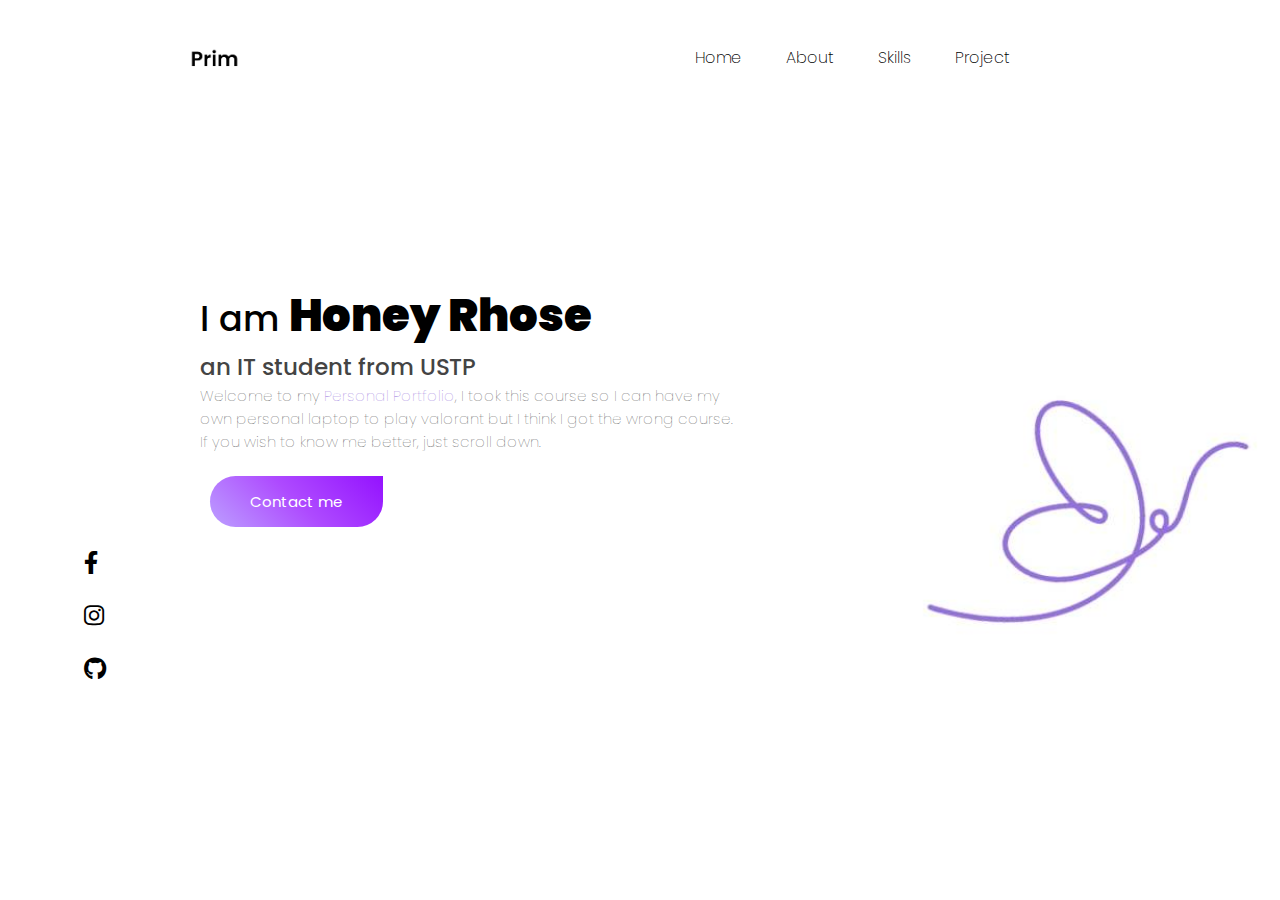
<file: index.html>
<!DOCTYPE html>
<html lang="en">
<head>
    <meta charset="UTF-8">
    <meta http-equiv="X-UA-Compatible" content="IE=edge">
    <meta name="viewport" content="width=device-width, initial-scale=1.0">
    <title>My portfolio</title>

    <!----CSS HERE----->
    <link rel="stylesheet" href="assets/css/style.css">

    <!-----ICONS HERE----->
    <link rel="stylesheet" href="https://cdnjs.cloudflare.com/ajax/libs/font-awesome/6.0.0/css/all.min.css">

    <!------FONT HERE------>
    <link href="https://fonts.googleapis.com/css2?family=Poppins:wght@400;500;600&display=swap" rel="stylesheet">

    <!-------HEAD ICON------>
    <link rel="icon" href="assets/images/head.png">

    <!--------BOOTSTRAP HOBBIES HERE--------->
    <link rel="stylesheet" href="https://cdn.jsdelivr.net/npm/bootstrap-icons@1.10.2/font/bootstrap-icons.css">

</head>
<body>
    <div class="container" id="home">

        <div class="nav-bar">
            <img src="assets/images/prim.png" alt="error">
    
                <nav>
                    <ul>
                        <li><a href="index.html">Home</a></li>
                        <li><a href="./pages/about.html">About</a></li>
                        <li><a href="./pages/skills.html">Skills</a></li>
                        <li><a href="./pages/project.html">Project</a></li>  
                    </ul>
                </nav>
                
    <!--------SOCIAL MEDIA ICONS--------->           
                <div class="socmed">
                    <a href="https://www.facebook.com/primrowseyy/"><i class="fa-brands fa-facebook-f"></i></a>
                    <a href="https://www.instagram.com/invites/contact/?i=1mxf7cdyk6ugd&utm_content=p3b613b"><i class="fa-brands fa-instagram"></i></a>
                    <a href="#"><i class="fa-brands fa-github"></i></a>
                </div>
            </div>

    <!-------BANNER HERE-------->
                <div class="banner">
                    <h1>I am <span>Honey Rhose</span></h1>
                    <h2>an IT student from USTP</h2>
                    <p>Welcome to my <span>Personal Portfolio</span>, I took this course so I can have my<br>own personal laptop to play valorant but I think I got the wrong course.<br> If you wish to know me better, just scroll down.</p>

                    
    <!-------CONTACT--------->
                <div class="contact">
                     <a href="./pages/contact.html" class="btn btn1">Contact me</a>
            </div>
        </div>
</body>
</html>
</file>
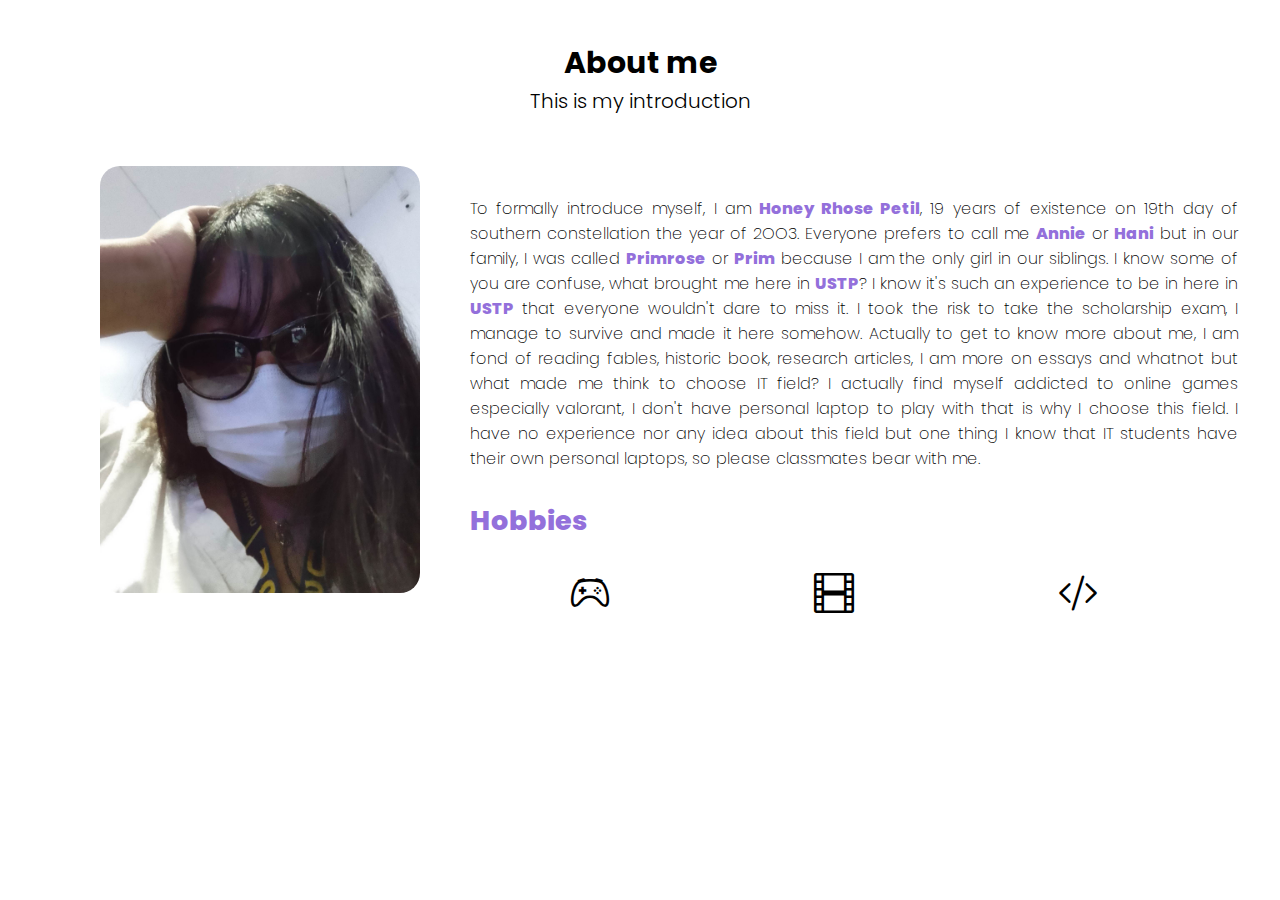
<file: pages/about.html>
<!DOCTYPE html>
<html lang="en">
<head>
    <meta charset="UTF-8">
    <meta http-equiv="X-UA-Compatible" content="IE=edge">
    <meta name="viewport" content="width=device-width, initial-scale=1.0">
    <title>My portfolio</title>

    <!----CSS HERE----->
    <link rel="stylesheet" href="../assets/css/style.css">

    <!-----ICONS HERE----->
    <link rel="stylesheet" href="https://cdnjs.cloudflare.com/ajax/libs/font-awesome/6.0.0/css/all.min.css">

    <!------FONT HERE------>
    <link href="https://fonts.googleapis.com/css2?family=Poppins:wght@400;500;600&display=swap" rel="stylesheet">

    <!-------HEAD ICON------>
    <link rel="icon" href="../assets/images/head.png">

    <!--------BOOTSTRAP HOBBIES HERE--------->
    <link rel="stylesheet" href="https://cdn.jsdelivr.net/npm/bootstrap-icons@1.10.2/font/bootstrap-icons.css">

    <!------PAGES HERE------->
    

</head>
<body>
     <!---------SECTION ABOUT ME------------->         
     <div class="about-me" id="about">
        <h1>About me</h1>
        <p>This is my introduction</p>

        <div class="about-left">
            <div class="about-me-left">
                <img src="../assets/images/prof.jpg" alt="error">
            </div>

        <div class="about-right">
            <p>To formally introduce myself, I am <span>Honey Rhose Petil</span>, 19 years of existence on 19th day of southern constellation the year of 2OO3. Everyone prefers to call me <span> Annie</span> or <span>Hani</span> but in our family, I was called <span>Primrose</span> or <span>Prim</span> because I am the only girl in our siblings. I know some of you are confuse, what brought me here in <span>USTP</span>? I know it's such an experience to be in here in <span>USTP</span> that everyone wouldn't dare to miss it. I took the risk to take the scholarship exam, I manage to survive and made it here somehow. Actually to get to know more about me, I am fond of reading fables, historic book, research articles, I am more on essays and whatnot but what made me think to choose IT field? I actually find myself addicted to online games especially valorant, I don't have personal laptop to play with that is why I choose this field. I have no experience nor any idea about this field but one thing I know that IT students have their own personal laptops, so please classmates bear with me. </p>

            <div class="hobbies">
                <div class="hobbies-list">
                <p>Hobbies</p>
                    <i class="bi bi-controller"></i>
                    <i class="bi bi-film"></i>
                    <i class="bi bi-code-slash"></i>
                </div>
            </div>
        </div>
    </div>
</div>


</body>
</file>
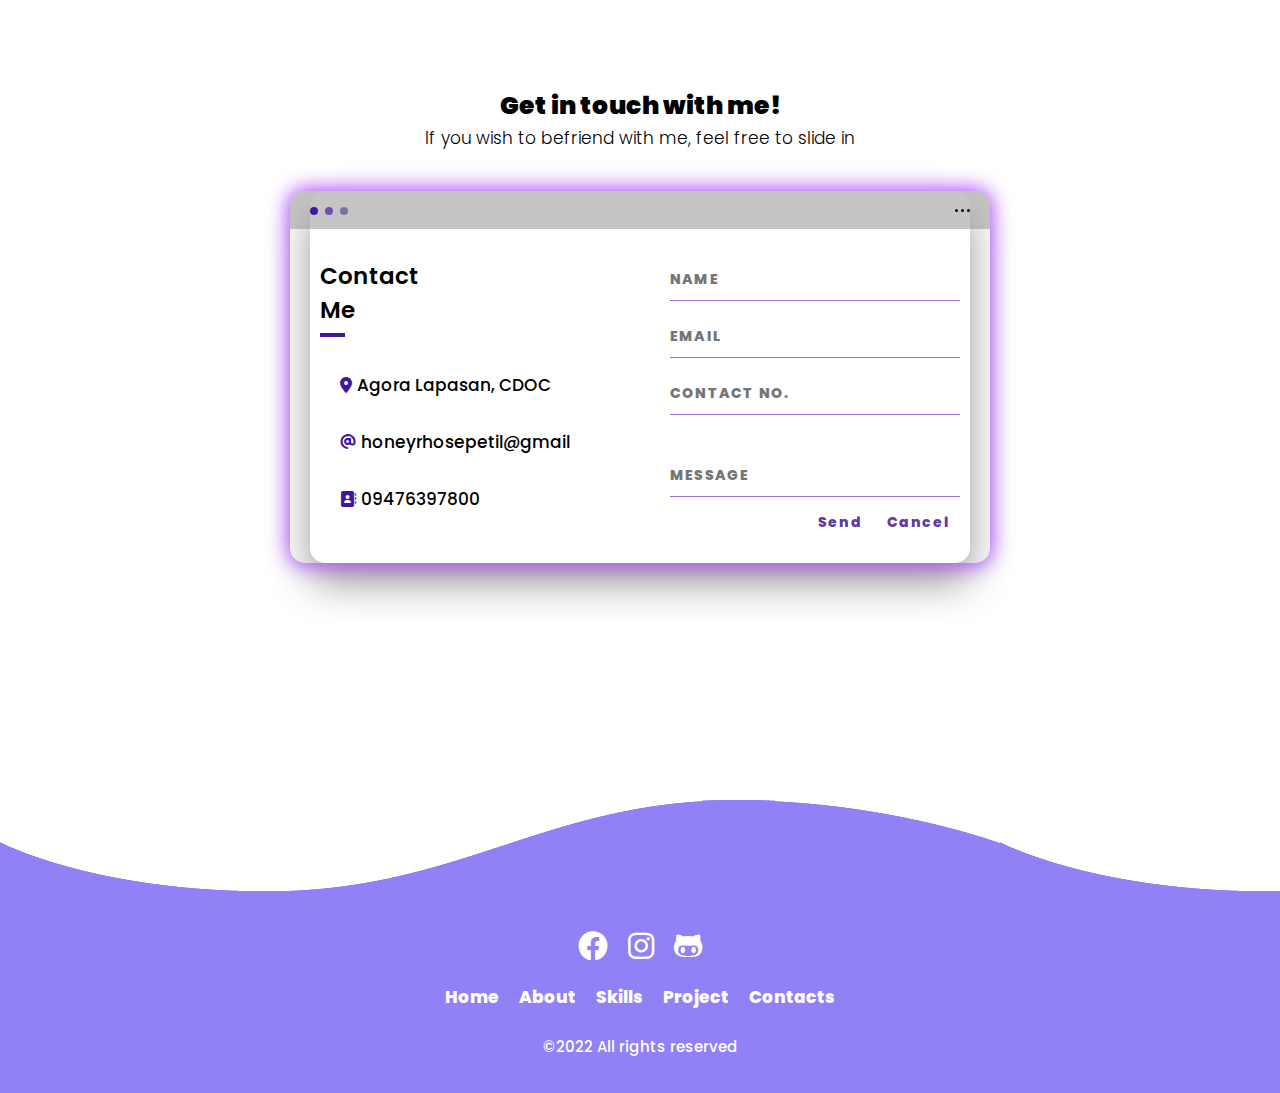
<file: pages/contact.html>
<!DOCTYPE html>
<html lang="en">
<head>
    <meta charset="UTF-8">
    <meta http-equiv="X-UA-Compatible" content="IE=edge">
    <meta name="viewport" content="width=device-width, initial-scale=1.0">
    <title>My portfolio</title>

    <!----CSS HERE----->
    <link rel="stylesheet" href="../assets/css/style.css">

    <!-----ICONS HERE----->
    <link rel="stylesheet" href="https://cdnjs.cloudflare.com/ajax/libs/font-awesome/6.0.0/css/all.min.css">

    <!------FONT HERE------>
    <link href="https://fonts.googleapis.com/css2?family=Poppins:wght@400;500;600&display=swap" rel="stylesheet">

    <!-------HEAD ICON------>
    <link rel="icon" href="../assets/images/head.png">

    <!--------BOOTSTRAP HOBBIES HERE--------->
    <link rel="stylesheet" href="https://cdn.jsdelivr.net/npm/bootstrap-icons@1.10.2/font/bootstrap-icons.css">

</head>
<body>
<!----------CONTACT SECTION---------->
<div class="contact-me" id="contact">
    <div class="contact">
        <h1>Get in touch with me!</h1>
        <p>If you wish to befriend with me, feel free to slide in</p>
        <div class="screen">
            <div class="screen-header">
                <div class="screen-header-left">
                    <div class="screen-header-button close"></div>
                    <div class="screen-header-button maximize"></div>
                    <div class="screen-header-button minimize"></div>
                </div>

                <div class="screen-header-right">
                    <div class="screen-header-ellipsis"></div>
                    <div class="screen-header-ellipsis"></div>
                    <div class="screen-header-ellipsis"></div>
                </div>
            </div>
            <div class="screen-body">
                <div class="screen-body-item left">
                    <div class="app-title">
                        <span>Contact</span>
                        <span>Me</span>
                    </div>
                    <div class="app-contact">
                        <i class="fa-solid fa-location-dot"><span>Agora Lapasan, CDOC</span></i>
                        <br>
                        <i class="fa-solid fa-at"><span>honeyrhosepetil@gmail</span></i>
                        <br>
                        <i class="fa-solid fa-address-book"><span>09476397800</span></i>
                    </div>
                </div>
            <div class="screen-body-item">

                <div class="app-form-group">
                    <input class="app-form-control" type="text" name="" placeholder="NAME">
                </div>

                <div class="app-form-group">
                    <input class="app-form-control" type="text" name="" placeholder="EMAIL">
                </div>

                <div class="app-form-group">
                    <input class="app-form-control" type="text" name="" placeholder="CONTACT NO.">
                </div>

                <div class="app-form-group message">
                    <input class="app-form-control" type="text" name="" placeholder="MESSAGE ">
                </div>

                <div class="app-form-group buttons">
                    <button class="app-form-button">Send</button>
                    <button class="app-form-button">Cancel</button>
                </div>
            </div>
            </div>
        </div>
    </div>
</div>
<!------FOOTER SECTION HERE------->
<footer>
    <div class="waves">
        <div class="wave" id="wave1"></div>
        <div class="wave" id="wave2"></div>
        <div class="wave" id="wave3"></div>
        <div class="wave" id="wave4"></div>
    </div>

    <ul class="soc-icons">
        <li><a href="https://www.facebook.com/primrowseyy/"><i class="fa-brands fa-facebook"></i></a></li>
        <li><a href="https://www.instagram.com/invites/contact/?i=1mxf7cdyk6ugd&utm_content=p3b613b"><i class="fa-brands fa-instagram"></i></ion-icon></a></li>
        <li><a href="https://github.com/honeyrhosepetil"><i class="fa-brands fa-github-alt"></i></a></li>
    </ul>

    <ul class="menu">
        <li><a href="../index.html">Home</a></li>
        <li><a href="./about.html">About</a></li>
        <li><a href="./skills.html">Skills</a></li>
        <li><a href="./project.html">Project</a></li>
        <li><a href="./contact.html">Contacts</a></li>
    </ul>
    <p>©2022 All rights reserved</p>
</footer>

</body>
</file>
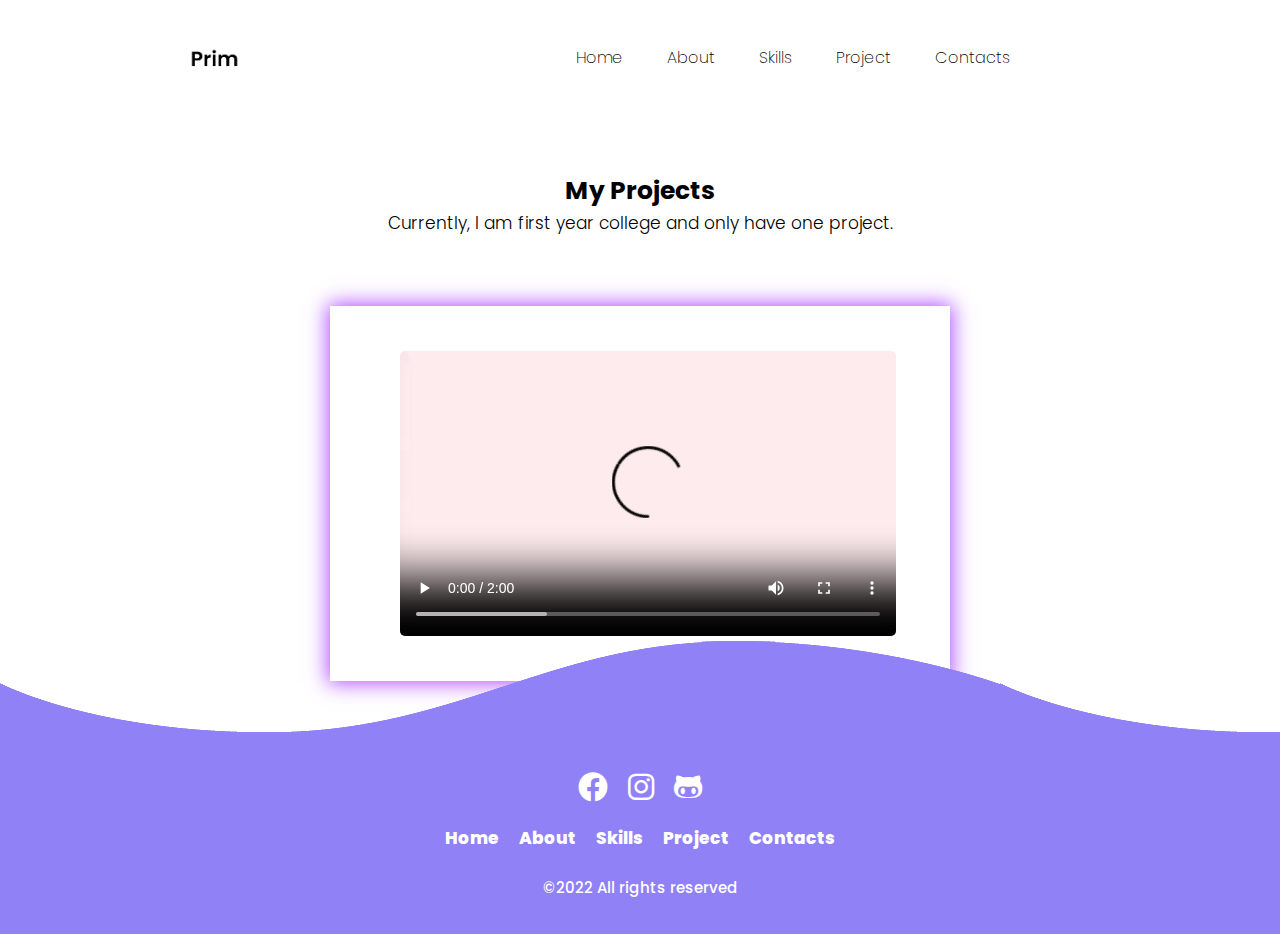
<file: pages/project.html>
<!DOCTYPE html>
<html lang="en">
<head>
    <meta charset="UTF-8">
    <meta http-equiv="X-UA-Compatible" content="IE=edge">
    <meta name="viewport" content="width=device-width, initial-scale=1.0">
    <title>Projects</title>

    <!----CSS HERE----->
    <link rel="stylesheet" href="../assets/css/style.css">

    <!-----ICONS HERE----->
    <link rel="stylesheet" href="https://cdnjs.cloudflare.com/ajax/libs/font-awesome/6.0.0/css/all.min.css">

    <!------FONT HERE------>
    <link href="https://fonts.googleapis.com/css2?family=Poppins:wght@400;500;600&display=swap" rel="stylesheet">

    <!-------HEAD ICON------>
    <link rel="icon" href="assets/images/head.png">

    <!--------BOOTSTRAP HOBBIES HERE--------->
    <link rel="stylesheet" href="https://cdn.jsdelivr.net/npm/bootstrap-icons@1.10.2/font/bootstrap-icons.css">

</head>
<body>
    <div class="nav-bar">
        <img src="../assets/images/prim.png" alt="error">

            <nav>
                <ul>
                    <li><a href="../index.html">Home</a></li>
                    <li><a href="about.html">About</a></li>
                    <li><a href="skills.html">Skills</a></li>
                    <li><a href="project.html">Project</a></li> 
                    <li><a href="./contact.html">Contacts</a></li> 
                </ul>
            </nav> 
            
     <!---------PRPOJECT SECTION---------->

     <div class="row" id="project">
        <h1>My Projects</h1>
        <p>Currently, I am first year college and only have one project.</p>

            <div class="col">
                <div class="box">
                    <video controls src="../assets/images/project.mp4"></video>
                </div>
            </div>
    </div>

    <!------FOOTER SECTION HERE------->
<footer>
    <div class="waves">
        <div class="wave" id="wave1"></div>
        <div class="wave" id="wave2"></div>
        <div class="wave" id="wave3"></div>
        <div class="wave" id="wave4"></div>
    </div>

    <ul class="soc-icons">
        <li><a href="https://www.facebook.com/primrowseyy/"><i class="fa-brands fa-facebook"></i></a></li>
        <li><a href="https://www.instagram.com/invites/contact/?i=1mxf7cdyk6ugd&utm_content=p3b613b"><i class="fa-brands fa-instagram"></i></ion-icon></a></li>
        <li><a href="https://github.com/honeyrhosepetil"><i class="fa-brands fa-github-alt"></i></a></li>
    </ul>

    <ul class="menu">
        <li><a href="../index.html">Home</a></li>
        <li><a href="./about.html">About</a></li>
        <li><a href="./skills.html">Skills</a></li>
        <li><a href="./project.html">Project</a></li>
        <li><a href="./contact.html">Contacts</a></li>
    </ul>
    <p>©2022 All rights reserved</p>
</footer>
</body>
</file>
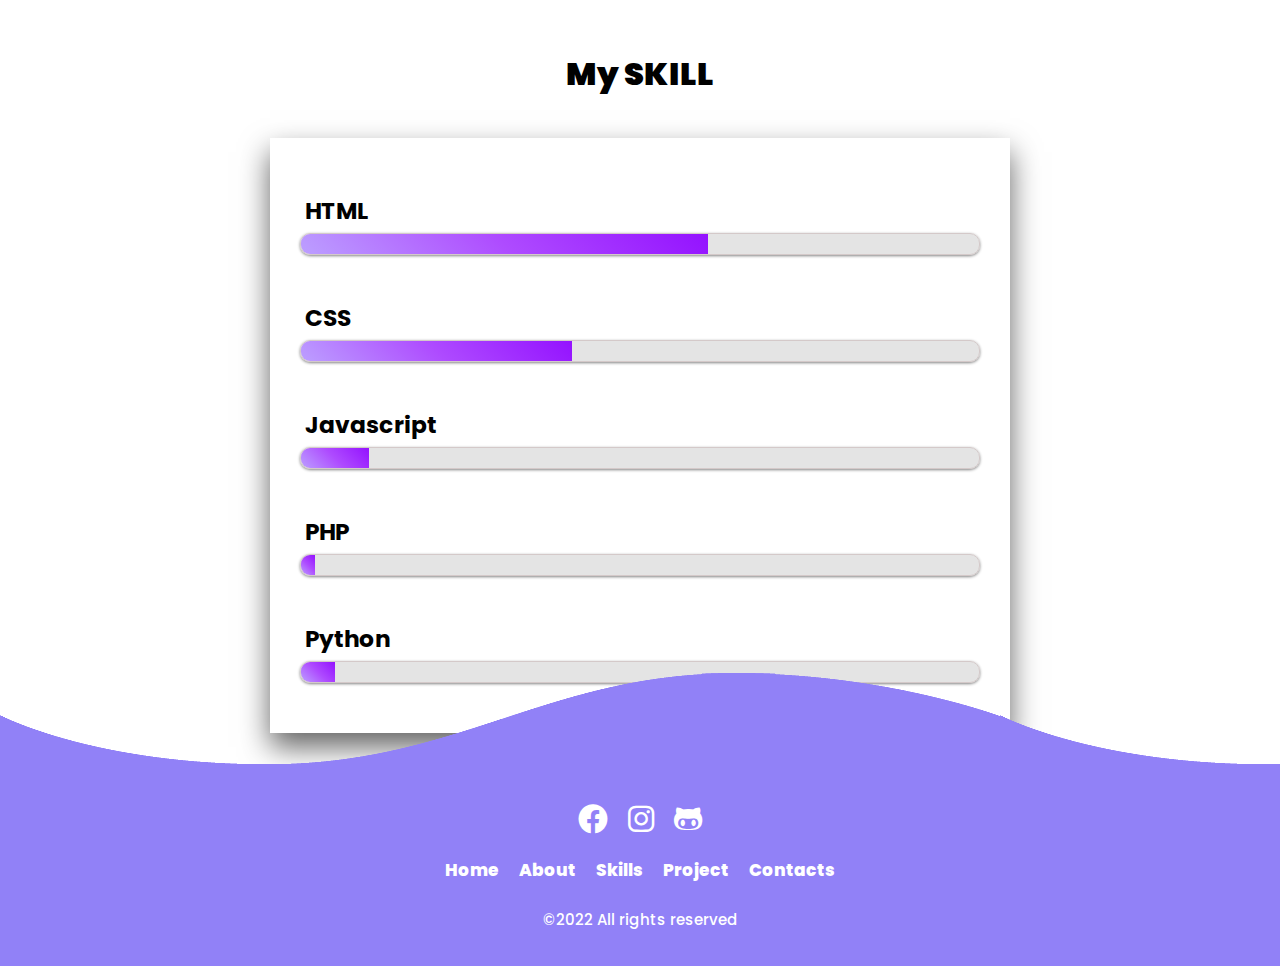
<file: pages/skills.html>
<!DOCTYPE html>
<html lang="en">
<head>
    <meta charset="UTF-8">
    <meta http-equiv="X-UA-Compatible" content="IE=edge">
    <meta name="viewport" content="width=device-width, initial-scale=1.0">
    <title>My portfolio</title>

    <!----CSS HERE----->
    <link rel="stylesheet" href="../assets/css/style.css">

    <!-----ICONS HERE----->
    <link rel="stylesheet" href="https://cdnjs.cloudflare.com/ajax/libs/font-awesome/6.0.0/css/all.min.css">

    <!------FONT HERE------>
    <link href="https://fonts.googleapis.com/css2?family=Poppins:wght@400;500;600&display=swap" rel="stylesheet">

    <!-------HEAD ICON------>
    <link rel="icon" href="../assets/images/head.png">

    <!--------BOOTSTRAP HOBBIES HERE--------->
    <link rel="stylesheet" href="https://cdn.jsdelivr.net/npm/bootstrap-icons@1.10.2/font/bootstrap-icons.css">

    <!------PAGES HERE------->
    

</head>
<body>
        <!----------SKILLS SECTION---------->
        <div class="skills-me" id="skills">
            <h1>My SKILL</h1>

            <div class="skill">
                <div class="skill-list">
                    <li><h3>HTML</h3>
                        <span class="bar"><span class="html"></span></span>
                    </li>

                    <li><h3>CSS</h3>
                        <span class="bar"><span class="css"></span></span>
                    </li>

                    <li><h3>Javascript</h3>
                        <span class="bar"><span class="javascript"></span></span>
                    </li>

                    <li><h3>PHP</h3>
                        <span class="bar"><span class="php"></span></span>
                    </li>

                    <li><h3>Python</h3>
                        <span class="bar"><span class="python"></span></span>
                    </li>
                </div>
            </div>
        </div>

        <!------FOOTER SECTION HERE------->
<footer>
    <div class="waves">
        <div class="wave" id="wave1"></div>
        <div class="wave" id="wave2"></div>
        <div class="wave" id="wave3"></div>
        <div class="wave" id="wave4"></div>
    </div>

    <ul class="soc-icons">
        <li><a href="https://www.facebook.com/primrowseyy/"><i class="fa-brands fa-facebook"></i></a></li>
        <li><a href="https://www.instagram.com/invites/contact/?i=1mxf7cdyk6ugd&utm_content=p3b613b"><i class="fa-brands fa-instagram"></i></ion-icon></a></li>
        <li><a href="https://github.com/honeyrhosepetil"><i class="fa-brands fa-github-alt"></i></a></li>
    </ul>

    <ul class="menu">
        <li><a href="../index.html">Home</a></li>
        <li><a href="./about.html">About</a></li>
        <li><a href="./skills.html">Skills</a></li>
        <li><a href="./project.html">Project</a></li>
        <li><a href="./contact.html">Contacts</a></li>
    </ul>
    <p>©2022 All rights reserved</p>
</footer>
</body>
</file>
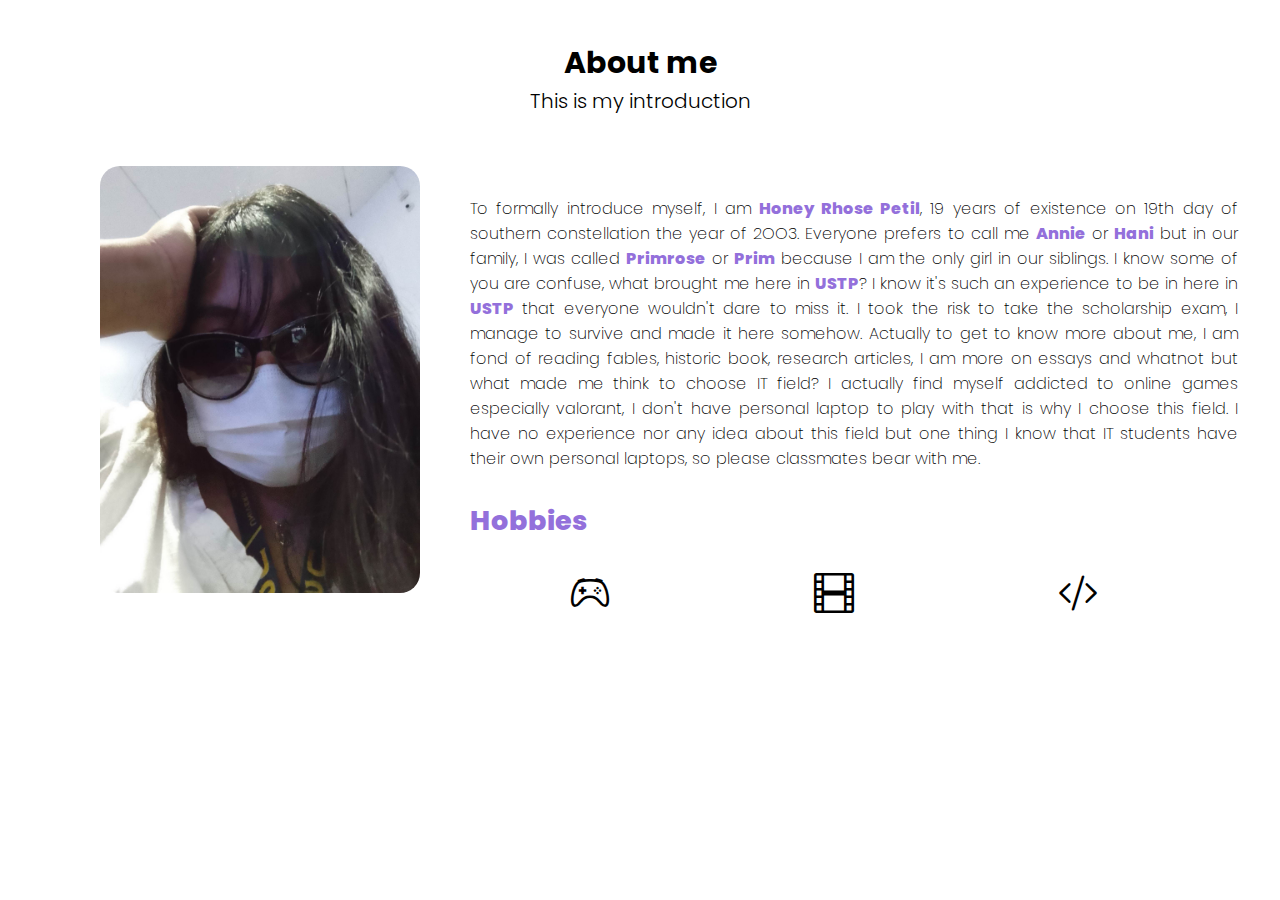
<file: assets/page/abouts.html>
<!DOCTYPE html>
<html lang="en">
<head>
    <meta charset="UTF-8">
    <meta http-equiv="X-UA-Compatible" content="IE=edge">
    <meta name="viewport" content="width=device-width, initial-scale=1.0">
    <title>My portfolio</title>

    <!----CSS HERE----->
    <link rel="stylesheet" href="../css/style.css">

    <!-----ICONS HERE----->
    <link rel="stylesheet" href="https://cdnjs.cloudflare.com/ajax/libs/font-awesome/6.0.0/css/all.min.css">

    <!------FONT HERE------>
    <link href="https://fonts.googleapis.com/css2?family=Poppins:wght@400;500;600&display=swap" rel="stylesheet">

    <!-------HEAD ICON------>
    <link rel="icon" href="../images/head.png">

    <!--------BOOTSTRAP HOBBIES HERE--------->
    <link rel="stylesheet" href="https://cdn.jsdelivr.net/npm/bootstrap-icons@1.10.2/font/bootstrap-icons.css">

</head>
<body>
         <!---------SECTION ABOUT ME------------->         
         <div class="about-me" id="about">
            <h1>About me</h1>
            <p>This is my introduction</p>
    
            <div class="about-left">
                <div class="about-me-left">
                    <img src="../images/prof.jpg" alt="error">
                </div>
    
            <div class="about-right">
                <p>To formally introduce myself, I am <span>Honey Rhose Petil</span>, 19 years of existence on 19th day of southern constellation the year of 2OO3. Everyone prefers to call me <span> Annie</span> or <span>Hani</span> but in our family, I was called <span>Primrose</span> or <span>Prim</span> because I am the only girl in our siblings. I know some of you are confuse, what brought me here in <span>USTP</span>? I know it's such an experience to be in here in <span>USTP</span> that everyone wouldn't dare to miss it. I took the risk to take the scholarship exam, I manage to survive and made it here somehow. Actually to get to know more about me, I am fond of reading fables, historic book, research articles, I am more on essays and whatnot but what made me think to choose IT field? I actually find myself addicted to online games especially valorant, I don't have personal laptop to play with that is why I choose this field. I have no experience nor any idea about this field but one thing I know that IT students have their own personal laptops, so please classmates bear with me. </p>
    
                <div class="hobbies">
                    <div class="hobbies-list">
                    <p>Hobbies</p>
                        <i class="bi bi-controller"></i>
                        <i class="bi bi-film"></i>
                        <i class="bi bi-code-slash"></i>
                    </div>
                </div>
            </div>
        </div>
    </div>
</body>
</file>
<file: assets/css/style.css>
/*my font*/
@import url('https://fonts.googleapis.com/css2?family=Poppins:wght@400;500;600&display=swap');
*{
    margin: 0;
    padding: 0;
}
html{
    scroll-behavior: smooth;
}
.container{
    height: 100vh;
    width: 100%;
    background-image: url(../images/bg.jpg);
    background-position: center;
    background-size: cover;
    margin-right: 5%;
    box-sizing: border-box;
    position: relative;
}
/*logo*/
.nav-bar img{
    width: 130px;
    margin-top: 21px;
    margin-left: 150px;
}
/*nav*/
.nav-bar{
    margin: auto;
    width: 100%;
}
nav{
    margin-top: 35px;
    float: right;
    margin-right: 250px;
}
nav ul li{
    display: inline-block;
    list-style: none;
    text-decoration: none;
    margin: 10px 20px;
    font-size: 16px;
}
nav ul li a{
    text-decoration: none;
    font-family: 'Poppins', sans-serif;
    color: black;
    padding: 20 20px 20 20px;
    font-weight: 200;
}
nav ul li a::after{
    content: "";
    width: 0;
    height: 2px;
    background-color: #4015a3;
    margin: auto;
    display: block;
    transition: all 0.5s ease;
}
nav ul li a:hover::after{
    width: 100%;
    transition: width 0.3s linear;
}

.socmed{
    position: absolute;
    bottom: 20%;
    left: 5%;
    color: #fff;
    display: block;
    margin: 25px 5px; 
    width: 25px;  
}
.socmed i{
    font-size: 23px;
    padding: 15px 5px 15px 15px;
    color: rgb(0, 0, 0);
}
.socmed i:hover{
    color: #4015a3;
}
/*banner*/
.banner{
    text-align: left;
    margin-left: 200px;
    margin-top: 180px;
}
.banner h1{
    font-size: 35px;
    font-family: 'Poppins', sans-serif;
    font-weight:  500;
}
.banner h1 span{
    font-size: 45px;
    font-family: 'Poppins', sans-serif;
    font-weight:  900;
    color: #000000;
}
.banner h2{
    color: #444444;
    font-size: 23px;
    font-family: 'Poppins', sans-serif;
    font-weight:  500;  
}
.banner p{
    color: #444444;
    font-size: 15px;
    font-family: 'Poppins', sans-serif;
    font-weight:  100;
    margin-bottom: 13px;
}
.banner p span{
    color: #9370DB;
}

/*BUTTON SECTION CONTACT ME*/
.btn{
    display: inline-block;
    text-decoration: none;
    padding: 14px 40px;
    background-image: linear-gradient(45deg, rgb(188, 159, 255), rgb(174, 75, 255), rgb(148, 18, 255));
    color: rgb(255, 255, 255);
    font-family: 'Poppins', sans-serif;
    font-weight: 400;
    font-size: 15px;
    border-radius: 30px;
    border-top-right-radius: 0;
    transition: 0.5s;
}
.btn:hover{
    border-top-right-radius: 30px;
}

/*ABOUT SECTION*/
.about-me{
    margin: 0;
    padding: 0;
    width: 100%;
    min-height: 100vh;
    overflow: hidden;
    box-sizing: border-box;
    background-color: rgb(255, 255, 255);
}
.about-me h1{
    margin-top: 40px;
    font-size: 30px;
    font-family: 'Poppins', sans-serif;
    font-weight: 700;
    text-align: center;
}
.about-me p{
    font-size: 20px;
    font-family: 'Poppins', sans-serif;
    font-weight: 300;
    text-align: center;
}
.about-left{
    width: 100%;
    padding: 50px 50px;
}
.about-me-left{
    width: 25%;
    float: left;
    margin-left: 50px;
}
.about-me-left img{
    width: 100%;
    height: auto;
    border-radius: 20px;
}
.about-right{
    width: 60%;
    float: left;
    margin-left: 50px;
    margin-right: 50px;
}
.about-right p{
    font-size: 16px;
    text-align: justify;
    margin-top: 30px;
    margin-bottom: 30px;
    font-family: 'Poppins', sans-serif;
    font-weight: 200;
}
.about-right p span{
    color: #9370DB;
    font-weight: 800;
}
.hobbies{
    margin: 0;
    padding: 0;
}
.hobbies-list p{
    margin-top: 20px;
    font-size: 27px;
    color: #9370DB;
    font-family: 'Poppins', sans-serif;
    font-weight: 800;
}
.hobbies-list{
    margin-top: 20px;
}
.hobbies-list i{
    padding: 100px;
    font-size: 40px;
    color: #000000;
}

/*MY SKILLS*/
.skills-me{
    margin: 0;
    padding: 0;
    list-style: none;
    flex: 0 0 100%;
}
.skill{
    width: 700px;
    margin: 40px auto;
    color: #000000;
    padding: 20px;
    box-shadow: 0 14px 28px rgba(0, 0, 0, 0.61);
}
.skills-me h1{
    font-size: 30;
    font-family: 'Poppins', sans-serif;
    font-weight: 900;
    text-align: center;
    margin-top: 50px;
}
.skill-list{
    font-size: 20px;
    font-family: 'Poppins', sans-serif;
}
.skill-list h3{
    margin: 5px;
}
.skill-list li{
    margin: 20px 0;
    padding: 10px;
}
.skill-list .bar{
    display: block;
    background: rgba(163, 163, 163, 0.295);
    height: 20px;
    border: 1px solid rgb(212, 201, 201);
    border-radius: 10px;
    overflow: hidden;
    box-shadow: 0 1px 3px rgba(0, 0, 0, 0.486);
    transition: all 0.3s cubic-bezier(.25,.8,.25,1);
}
.bar:hover{
    box-shadow: 0 14px 28px rgba(0, 0, 0, 0.664);
}
.bar span{
    height: 20px;
    float: left;
    background-image: linear-gradient(45deg, rgb(188, 159, 255), rgb(174, 75, 255), rgb(148, 18, 255));
}
.html{
    width: 60%;
    animation: html 3s;
}
.css{
    width: 40%;
    animation: css 3s;
}
.javascript{
    width: 10%;
    animation: javascript 3s;
}
.php{
    width: 2%;
    animation: php 3s;
}
.python{
    width: 5%;
    animation: python 3s;
}

/*PROJECTS HERE*/
.row{
    width: 100%;
    height: 100%;
    box-sizing: border-box;
}
.row h1{
    font-size: 25px;
    font-family: 'Poppins', sans-serif;
    font-weight: 700;
    text-align: center;
    margin-top: 70px;
}
.row p{
    font-size: 17px;
    font-family: 'Poppins', sans-serif;
    font-weight: 300;
    text-align: center;
    margin-bottom: 50px;
}
.col{
    width: 50%;
    padding: 20px;
    margin: 40px auto;
    display: flex;
    flex-direction: row;
    justify-content: center;
}
.box{
    width: 100%;
    margin: 0 10px;
    box-shadow: 0 0 20px 2px rgb(174, 75, 255);
}
.box video{
    margin: 45px 30px 45px 70px;
    display: block;
    width: 80%;
    border-radius: 5px;
    align-content: center;
}

/*CONTACT US*/
button, input{
    font-family: 'Poppins', sans-serif;
    font-weight: 800;
    letter-spacing: 1.2px;
}
.contact-me{
    box-sizing: border-box;
    display: flex;
    min-height: 100vh;
}
.contact{
    flex: 0 1 700px;
    margin: auto;
    padding: 10px;
}
.contact h1{
    font-family: 'Poppins', sans-serif;
    font-size: 25px;
    text-align: center;
    color: #000000;
    font-weight: 900;
}
.contact p{
    font-family: 'Poppins', sans-serif;
    font-size: 17px;
    text-align: center;
    color: #000000;
    font-weight: 300;
    margin-bottom: 40px;
}
.screen{
    position: relative;
    box-shadow: 0 0 20px 2px rgb(174, 75, 255);
    border-radius: 15px;
    margin-bottom: 250px;
}
.screen::after{
    content: '';
    display: block;
    position: absolute;
    top: 0;
    left: 20px;
    right: 20px;
    bottom: 0;
    z-index: -1;
    border-radius: 15px;
    box-shadow: 0 20px 40px rgba(0, 0, 0, 0.397);
}
.screen-header{
    display: flex;
    align-items: center;
    padding: 10px 20px;
    background-color: #91919186;
    border-top-left-radius: 15px;
    border-top-right-radius: 15px;
}
.screen-header-left{
    margin-right: auto;
}
.screen-header-button{
    display: inline-block;
    width: 8px;
    height: 8px;
    margin-right: 3px;
    border-radius: 8px;
    background-color: #ffffff;
}
.screen-header-button.close{
    background-color: #4015a3;
}
.screen-header-button.maximize{
    background-color: #6645b3ef;
}
.screen-header-button.minimize{
    background-color: #826fa1;
}
.screen-header-right{
    display: flex;
}
.screen-header-ellipsis{
    width: 3px;
    height: 3px;
    margin-left: 3px;
    border-radius: 8px;
    background-color: #000000;
}
.screen-body{
    display: flex;
}
.screen-body-item{
    flex: 1;
    padding: 30px;
}
.screen-body-item.left{
    display: flex;
    flex-direction: column;
}
.app-title{
    display: flex;
    flex-direction: column;
    position: relative;
    font-family: 'Poppins', sans-serif;
    color: rgb(0, 0, 0);
    font-size: 23px;
    font-weight: 600;
    margin-bottom: 30px;
}
.app-title::after{
    content: '';
    display: block;
    position: absolute;
    left: 0;
    bottom: -10px;
    width: 25px;
    height: 4px ;
    background-color: #4015a3;
}
.app-contact i{
    padding: 20px 20px 20px;
    margin: auto;
    font-size: 16px;
    color: #4015a3;
}
.app-contact i span{
    font-family: 'Poppins', sans-serif;
    font-size: 17px;
    font-weight: 500;
    margin-left: 5px;
    color: #000000;
}
.app-form-group{
    margin-bottom: 15px;
}
.app-form-group.message{
    margin-top: 40px;
}
.app-form-group.buttons{
    margin-bottom: 0px;
    text-align: right;
}
.app-form-control{
    width: 100%;
    padding: 10px 0;
    background-color: transparent;
    border: none;
    border-bottom: 1px solid #9370DB;
    color: #4015a3;
    font-size: 14px;
    text-transform: uppercase;
    outline: none;
    transition: border-color 0.2s;
}
.app-form-control{
    color: rgb(0, 0, 0);
}
.app-form-control:focus{
    border-bottom-color:#4015a3;
}
.app-form-button{
    background-color: transparent;
    border: none;
    color: #623ba1;
    font-size: 14px;
    cursor: pointer;
    outline: none;
    padding: 0 10px;
}
.app-form-button:hover{
    color: #4015a3;
}

/*FOOTER*/
footer{
    position: relative;
    width: auto;
    background-color: #9181f7;
    min-height: 100px;
    padding: 20px 50px;
    display: flex;
    justify-content: center;
    align-items: center;
    flex-direction: column;
}
footer .soc-icons,
.menu{
    position: relative;
    display: flex;
    justify-content: center;
    align-items: center;
    margin: 10px 0;
    flex-wrap: wrap;
}
footer .soc-icons li,
.menu li{
    list-style: none;
}
footer .soc-icons li a{
    font-size: 30px;
    color: #ffffff;
    margin: 0 10px;
    display: inline-block;
    transition: 0.5s;
}
footer .soc-icons li a:hover{
    transform: translateY(-10px);
}
.menu li a{
    font-size: 17px;
    font-weight: 800;
    color: #ffffff;
    margin: 0 10px;
    display: inline-block;
    transition: 0.5s;
    text-decoration: none;
    opacity: 0.75s;
    font-family: 'Poppins', sans-serif;
}
.menu li a:hover{
    opacity: 1;
    color: #3403a8;
}
footer p{
    font-size: 15px;
    font-family: 'Poppins', sans-serif;
    text-align: center;
    font-weight: 500;
    margin: 15px;
    color: #fff;
}
.wave{
    position: absolute;
    top: -100px;
    left: 0;
    width: 100%;
    height: 100px;
    background: url(../images/purple.png);
    background-size: 1000px;
}
.wave#wave1{
    z-index: 1000;
    opacity: 1;
    bottom: 0;
    animation: animateWave 4s linear infinite;
}
@keyframes animateWave {
    0%{
        background-position-x: 1000px;
    }
}
.wave#wave2{
    z-index: 999;
    opacity: 0.5;
    bottom: 10px;
    animation: animateWave_02 4s linear infinite;
}
@keyframes animateWave_02{
    0%{
        background-position-x: 0px;
    }
}
@keyframes animateWave_02{
    0%{
        background-position-x: 1000px;
    }
}
.wave#wave3{
    z-index: 1000;
    opacity: 0.2;
    bottom: 15px;
    animation: animateWave_02 3s linear infinite;
}
.wave#wave4{
    z-index: 999;
    opacity: 0.7;
    bottom: 20px;
    animation: animateWave_02 3s linear infinite;
}
</file>
